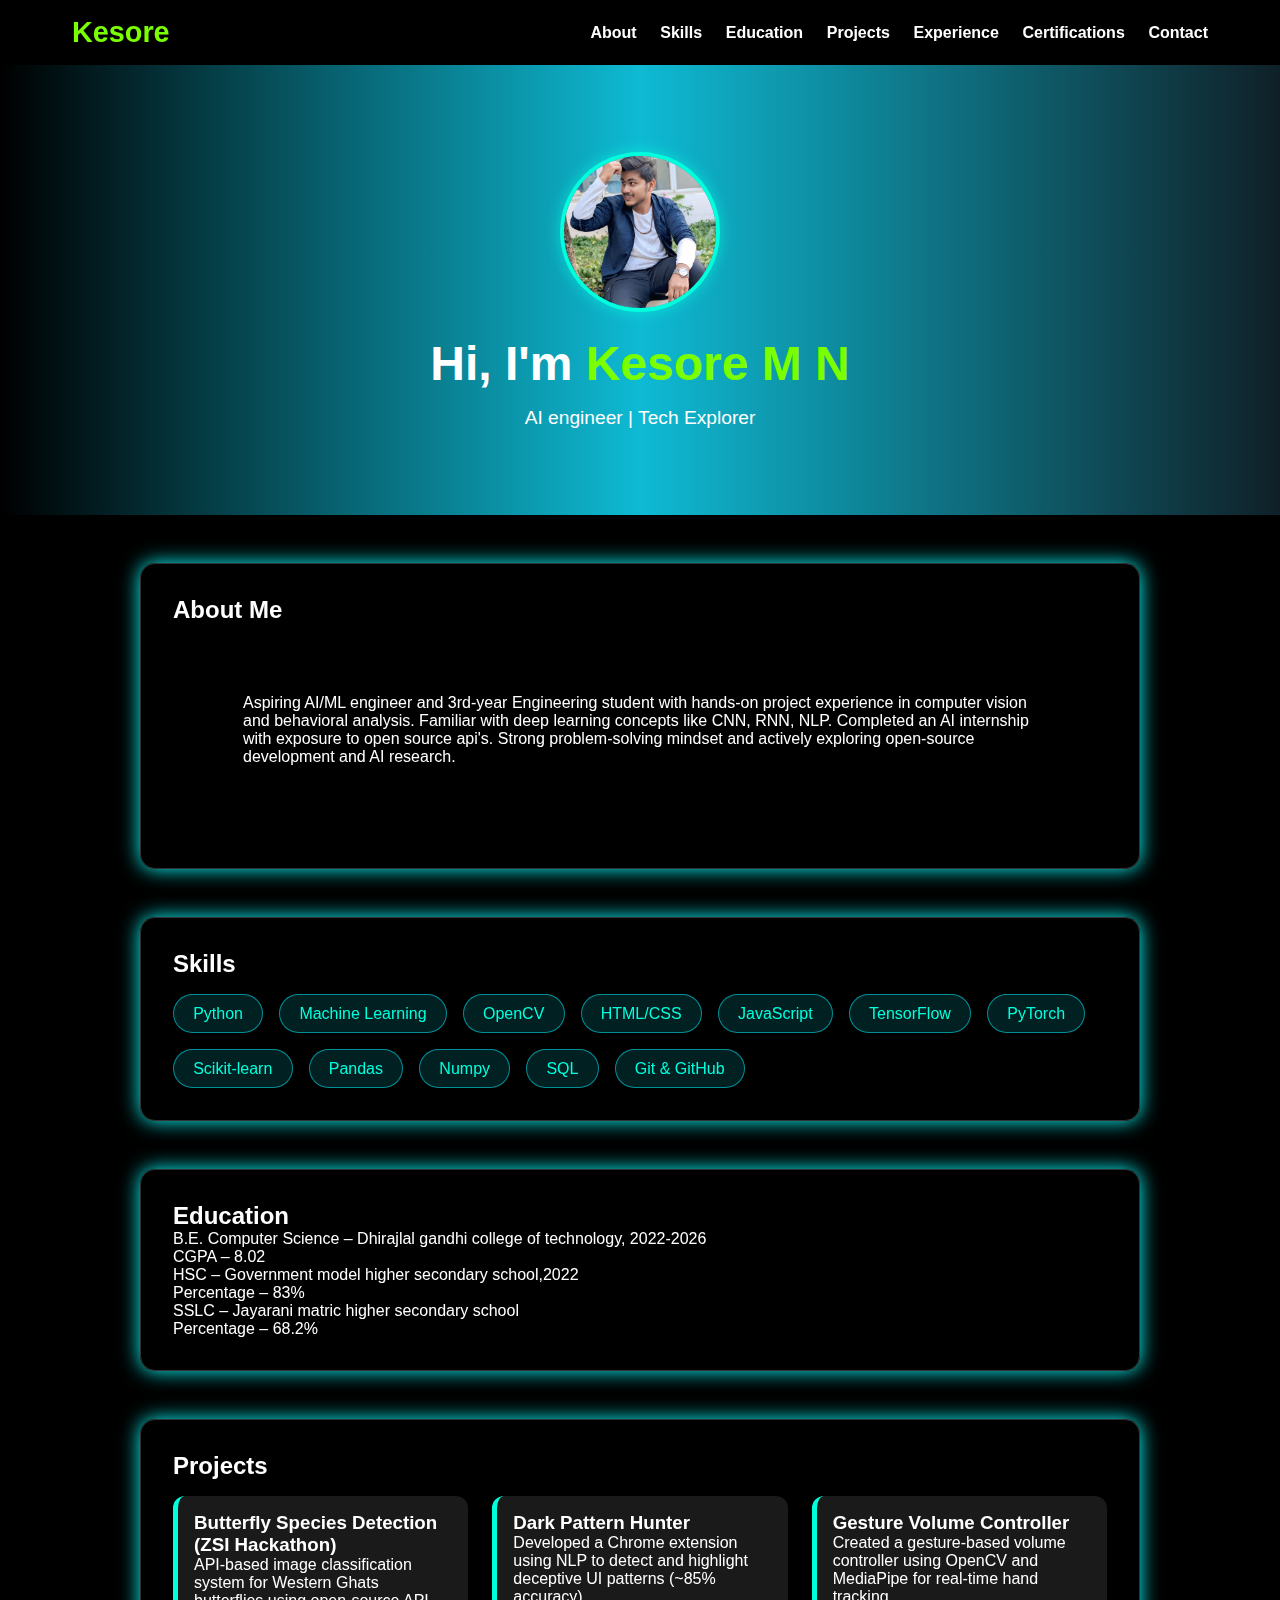
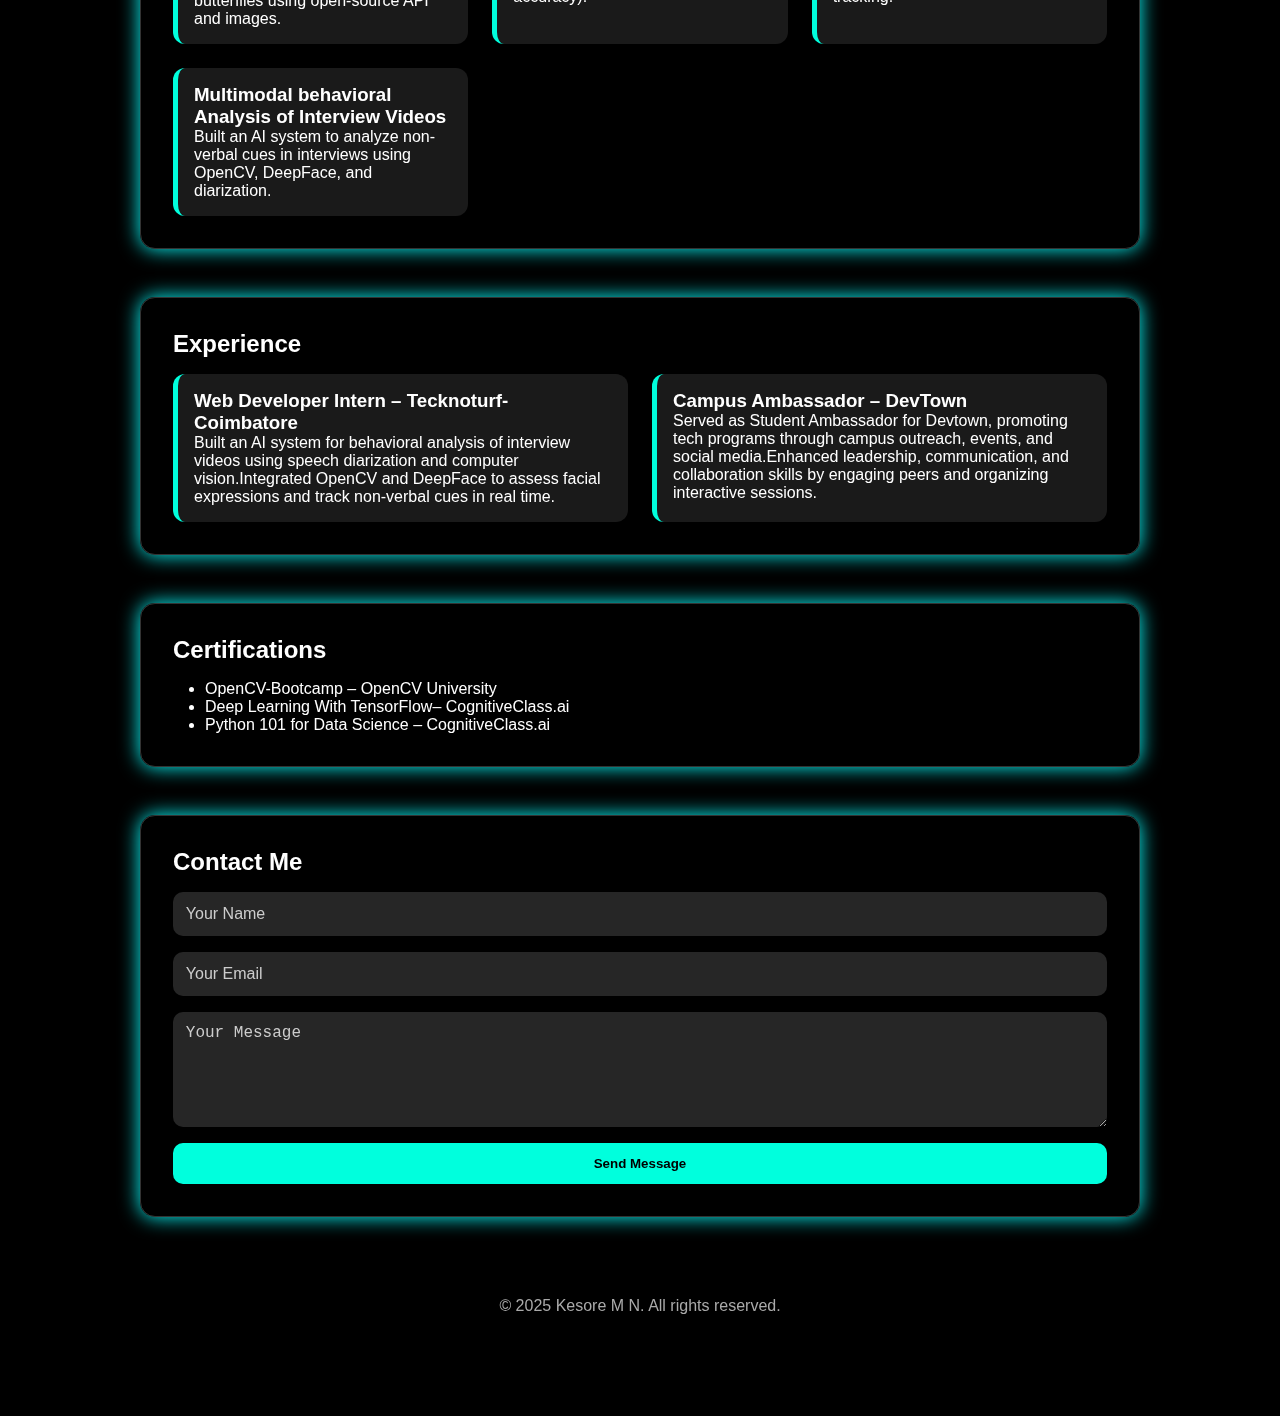
<file: index.html>
<!DOCTYPE html>
<html lang="en">
<head>
  <meta charset="UTF-8" />
  <meta name="viewport" content="width=device-width, initial-scale=1" />
  <title>Kesore M N | Portfolio</title>
  <link rel="stylesheet" href="styles.css" />
</head>
<body>

  <header>
    <div class="nav-container">
      <div class="logo">Kesore</div>
      <nav>
        <a href="#about">About</a>
        <a href="#skills">Skills</a>
        <a href="#education">Education</a>
        <a href="#projects">Projects</a>
        <a href="#experience">Experience</a>
        <a href="#certifications">Certifications</a>
        <a href="#contact">Contact</a>
      </nav>
    </div>
  </header>

 <section class="hero">
  <div class="hero-img-container">
    <img src="Kesore-mn-3rd year.jpg" alt="Kesore" class="hero-img">
  </div>
  <h1>Hi, I'm <span>Kesore M N</span></h1>
  <p>AI engineer | Tech Explorer</p>
</section>


  <section id="about" class="section glass-card">
    <h2>About Me</h2>
    <div class="about-container">
     
      <p>Aspiring AI/ML engineer and 3rd-year Engineering student with hands-on project experience in
computer vision and behavioral analysis. Familiar with deep learning concepts like CNN, RNN, NLP.
Completed an AI internship with exposure to open source api's. Strong problem-solving mindset and
actively exploring open-source development and AI research.</p>
    </div>
  </section>

  <section id="skills" class="section glass-card">
    <h2>Skills</h2>
    <div class="skill-grid">
      <span>Python</span>
      <span>Machine Learning</span>
      <span>OpenCV</span>
      <span>HTML/CSS</span>
      <span>JavaScript</span>
      <span>TensorFlow</span>
      <span>PyTorch</span>
      <span>Scikit-learn</span>
      <span>Pandas</span>
      <span>Numpy</span>
      <span>SQL</span>
      <span>Git & GitHub</span>
    </div>
  </section>

  <section id="education" class="section glass-card">
    <h2>Education</h2>
    <p>B.E. Computer Science – Dhirajlal gandhi college of technology, 2022-2026<br>
      CGPA – 8.02<br>
      HSC – Government model higher secondary school,2022<br>
      Percentage – 83%<br>
      SSLC – Jayarani matric higher secondary school<br>
      Percentage – 68.2%
      
    </p>
  </section>

  <section id="projects" class="section glass-card">
    <h2>Projects</h2>
    <div class="block-container">
      <div class="block">
        <h3>Butterfly Species Detection (ZSI Hackathon)</h3>
        <p>API-based image classification system for Western Ghats butterflies using open-source API and images.</p>
      </div>
      <div class="block">
        <h3>Dark Pattern Hunter</h3>
        <p>Developed a Chrome extension using NLP to detect and
           highlight deceptive UI patterns (~85% accuracy).</p>
      </div>
      <div class="block">
        <h3>Gesture Volume Controller</h3>
        <p>Created a gesture-based volume controller using OpenCV
           and MediaPipe for real-time hand tracking.</p>
      </div>
      <div class="block">
        <h3>Multimodal behavioral Analysis of Interview Videos</h3>
        <p>Built an AI system to analyze non-verbal cues in
           interviews using OpenCV, DeepFace, and diarization.</p>
      </div>
      
    </div>
  </section>

  <section id="experience" class="section glass-card">
    <h2>Experience</h2>
    <div class="block-container">
      <div class="block">
        <h3>Web Developer Intern – Tecknoturf-Coimbatore</h3>
        <p>Built an AI system for behavioral analysis of interview videos using speech diarization and computer vision.Integrated OpenCV and DeepFace to assess facial expressions and track non-verbal cues in real time.</p>
      </div>
      <div class="block">
        <h3>Campus Ambassador – DevTown</h3>
        <p>Served as Student Ambassador for Devtown, promoting tech programs through campus outreach, events, and social media.Enhanced leadership, communication, and collaboration skills by engaging peers and organizing interactive sessions.</p>
      </div>
    </div>
  </section>

  <section id="certifications" class="section glass-card">
    <h2>Certifications</h2>
    <ul>
      <li>OpenCV-Bootcamp – OpenCV University</li>
      <li>Deep Learning With TensorFlow– CognitiveClass.ai</li>
      <li>Python 101 for Data Science – CognitiveClass.ai</li>
    </ul>
  </section>

  <section id="contact" class="section glass-card">
    <h2>Contact Me</h2>
    <form action="https://formspree.io/f/xrblpvgr" method="POST">
      <input type="text" name="name" placeholder="Your Name" required>
      <input type="email" name="email" placeholder="Your Email" required>
      <textarea name="message" rows="5" placeholder="Your Message" required></textarea>
      <button type="submit">Send Message</button>
    </form>
  </section>

  <footer>
    <p>© 2025 Kesore M N. All rights reserved.</p>
  </footer>

</body>
</html>
</file>
<file: styles.css>
/* Reset and Global Styles */
* {
  margin: 0;
  padding: 0;
  box-sizing: border-box;
  scroll-behavior: smooth;
}

body {
  font-family: 'Segoe UI', sans-serif;
  background:black;
  color: #fff;
  padding-bottom: 4rem;
}

/* Header */
header {
  background: rgba(0, 0, 0, 0.6);
  position: sticky;
  top: 0;
  z-index: 1000;
  backdrop-filter: blur(10px);
}

.nav-container {
  max-width: 1200px;
  margin: auto;
  padding: 1rem 2rem;
  display: flex;
  justify-content: space-between;
  align-items: center;
}

.logo {
  font-size: 1.8rem;
  font-weight: bold;
  color: #7bff00;
}

nav a {
  color: white;
  margin-left: 1.2rem;
  text-decoration: none;
  position: relative;
  font-weight: bold;
}

nav a::after {
  content: '';
  position: absolute;
  width: 0%;
  height: 2px;
  background: #00f0ff;
  left: 0;
  bottom: -4px;
  transition: 0.3s ease;
}

nav a:hover::after {
  width: 100%;
}

/* Hero Section */
.hero {
  height: 50vh;
  display: flex;
  justify-content: center;
  align-items: center;
  flex-direction: column;
  background: linear-gradient(to left, #0f2027, #0ebad4, #000000);
  text-align: center;
}

.hero h1 {
  font-size: 3rem;
  margin-bottom: 1rem;
}

.hero span {
  color: #7bff00;
}

.hero p {
  font-size: 1.2rem;
}
.hero-img-container {
  display: flex;
  justify-content: center;
  align-items: center;
  margin-bottom: 1.5rem;
}

.hero-img {
  width: 160px;
  height: 160px;
  border-radius: 50%;
  object-fit: cover;
  border: 4px solid #00ffdd;
  box-shadow: 0 0 15px rgba(0, 255, 221, 0.6);
  transition: transform 0.3s ease;
}

.hero-img:hover {
  transform: scale(1.05);
}


/* Section Styles */
.section {
  max-width: 1000px;
  margin: 3rem auto;
  padding: 2rem;
  border-radius: 15px;
  animation: fadeInUp 1s ease;
}

.glass-card {
  background: rgba(90, 35, 35, 0);
  backdrop-filter: blur(12px);
  border: 1px solid rgba(255, 255, 255, 0.2);
  box-shadow: 0 0 20px rgb(9, 255, 255);
}

/* About */
.about-container {
  display: flex;
  gap: 2px;
  align-items: center;
  flex-wrap: wrap;
  padding: 70px;
}


/* Skills */
.skill-grid {
  display: flex;
  flex-wrap: wrap;
  gap: 1rem;
  margin-top: 1rem;
}

.skill-grid span {
  background: #00f0ff22;
  border: 1px solid #00f0ff88;
  color: #00ffdd;
  padding: 0.6rem 1.2rem;
  border-radius: 30px;
  transition: 0.3s ease;
}

.skill-grid span:hover {
  background: #00ffdd;
  color: #000;
}

/* Project & Experience Blocks */
.block-container {
  display: grid;
  gap: 1.5rem;
  grid-template-columns: repeat(auto-fit, minmax(280px, 1fr));
  margin-top: 1rem;
  color: white;
}

.block {
  background: rgba(255, 255, 255, 0.1);
  padding: 1rem;
  border-radius: 12px;
  border-left: 5px solid #00ffdd;
  transition: transform 0.3s ease;
  
}

.block:hover {
  transform: translateY(-5px);
  color: #00ffdd;
  border-left: 5px solid #29b9ab;
  
}

/* List */
ul {
  list-style-type: disc;
  padding-left: 2rem;
  margin-top: 1rem;
}

/* Contact Form */
form {
  display: flex;
  flex-direction: column;
  gap: 1rem;
  margin-top: 1rem;
}

form input, form textarea {
  padding: 0.8rem;
  border: none;
  border-radius: 10px;
  background: rgba(255, 255, 255, 0.15);
  color: #fff;
  font-size: 1rem;
  outline: none;
  backdrop-filter: blur(10px);
}

form input::placeholder, form textarea::placeholder {
  color: #ccc;
}

form button {
  padding: 0.8rem 1rem;
  background: #00ffdd;
  color: #000;
  font-weight: bold;
  border: none;
  border-radius: 10px;
  cursor: pointer;
  transition: 0.3s ease;
}

form button:hover {
  background: #15ff00;
}

/* Footer */
footer {
  text-align: center;
  padding: 2rem;
  background: rgba(0, 0, 0, 0.3);
  color: #aaa;
  backdrop-filter: blur(10px);
}

/* Animation */
@keyframes fadeInUp {
  from {
    opacity: 0;
    transform: translateY(40px);
  }
  to {
    opacity: 1;
    transform: translateY(0);
  }
}

/* Responsive */
@media (max-width: 768px) {
  .about-container {
    flex-direction: column;
    text-align: center;
  }

  nav {
    display: none;
  }

  .hero h1 {
    font-size: 2.2rem;
  }
}
</file>
